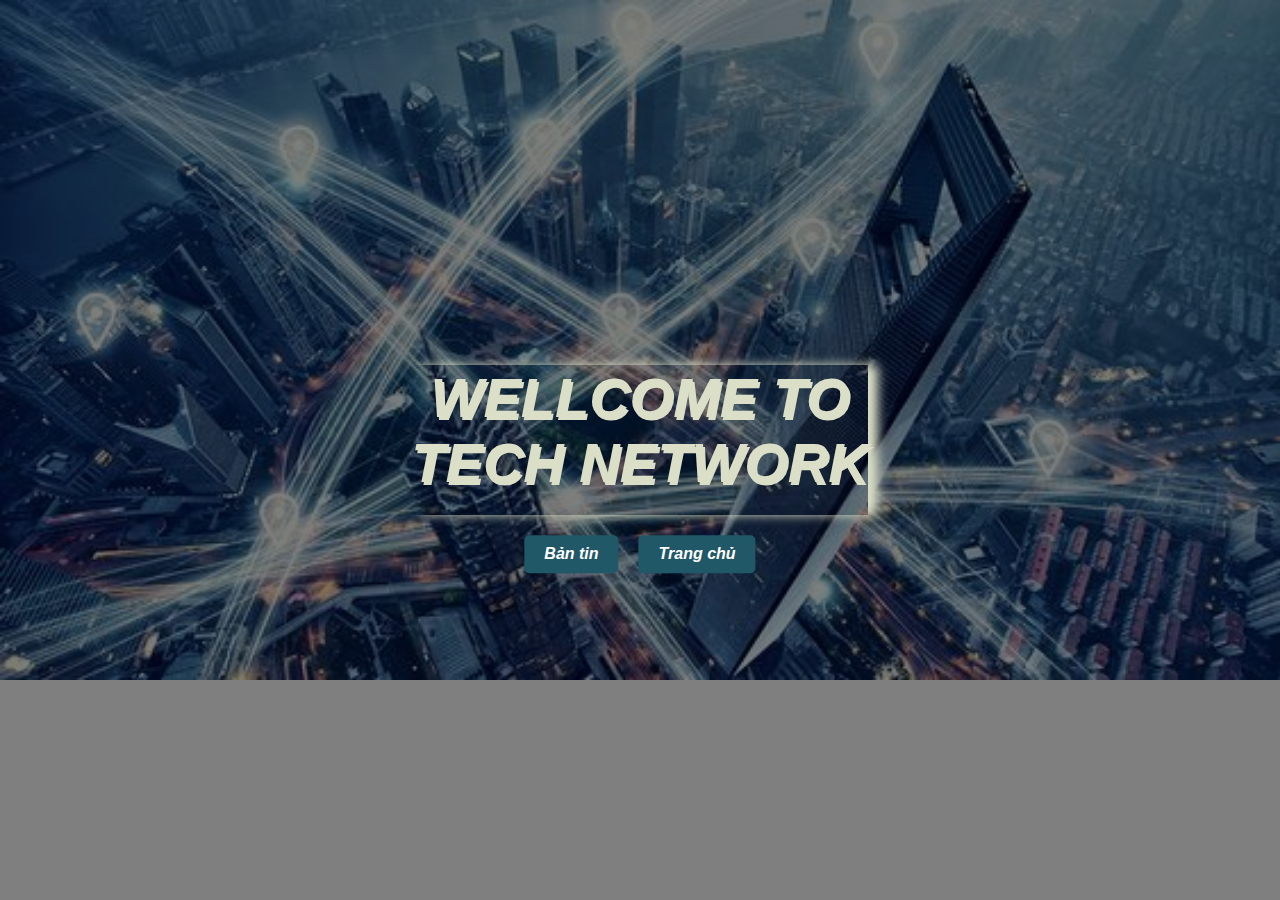
<file: html/index.html>
<!DOCTYPE html>
<html lang="en">

<head>
  <meta charset="UTF-8">
  <meta name="viewport" content="width=device-width, initial-scale=1.0">
  <title>trang chủ </title>
  <link rel="stylesheet" href="../css/index.css">
</head>
<style>
  body {
    margin: 0px !important;
  }
</style>




<body>
  <div class="hero-section">
    <img src="../img/01.jpg" alt="Cover Image" class="cover-image">
    <div class="overlay"></div>

    <div class="content">
      <h1>WELLCOME TO  <BR>   TECH  NETWORK </h1>
      <div class="buttons">
        <a href="./news.html" class="btn">Bản tin</a>
        <a href="./trangchu.html" class="btn">Trang chủ</a>
      </div>
    </div>
  </div>

  <script src="../js/index.js"></script>
</body>

</html>
</file>
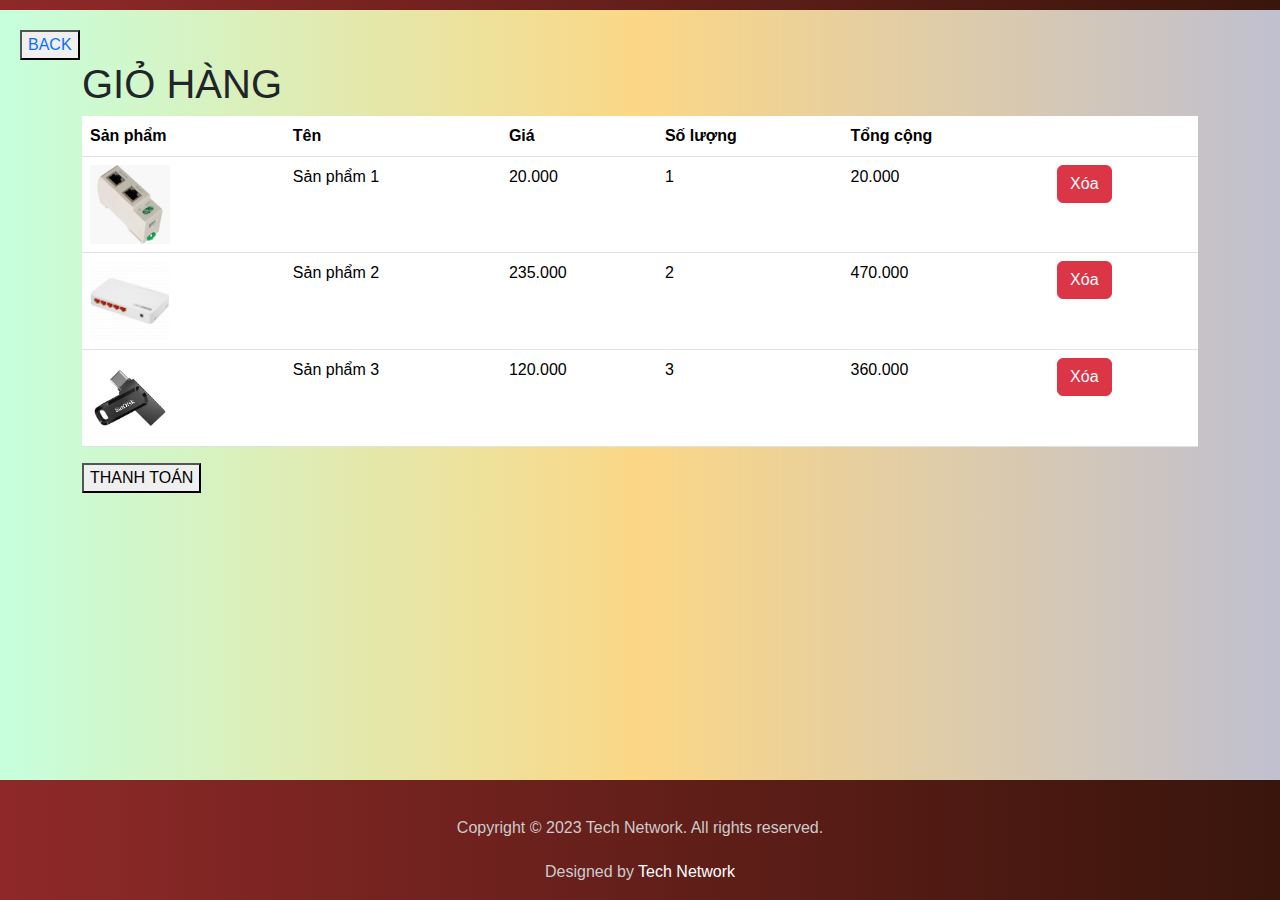
<file: html/cart.html>
<!DOCTYPE html>
<html lang="en">
<head>
  <meta charset="UTF-8">
  <meta name="viewport" content="width=device-width, initial-scale=1.0">
  <title>Giỏ hàng</title>
  <link rel="stylesheet" href="../css/bootstrap.min.css">
  <link rel="stylesheet" href="../css/trangchu.css">

  <script src="../js/jquery-3.6.4.min.js"></script>
  <script src="../js/bootstrap.min.js"></script>
</head>
<body>
    <header>
      <!-- Nội dung của header -->
    </header>
    <main>
        <button type="button" ><a href="trangchu.html">BACK</a></button>
      <div class="container">
        <h1>GIỎ HÀNG </h1>
     
        <table class="table">
          <thead>
            <tr>
                
              <th>Sản phẩm</th>
              <th>Tên </th>
              <th>Giá</th>
              <th>Số lượng</th>
              <th>Tổng cộng</th>
              <th></th>
              
            </tr>
          </thead>
          <tbody id="cartTable">
            <tr>
              <td><img src="../img/as2.webp" alt="Product 1" style="width: 80px;"></td>
              <td>Sản phẩm 1</td>
              <td>20.000</td>
                <td>1</td>
              <td>20.000</td>
              <td><button type="button" class="btn btn-danger" onclick="removeFromCart(this)">Xóa</button></td>
            </tr>
            <tr>
              <td><img src="../img/modem1.png" alt="Product 2" style="width: 80px;"></td>
              <td>Sản phẩm 2</td>
              <td>235.000</td>
              <td>2</td>
              <td>470.000</td>
              <td><button type="button" class="btn btn-danger" onclick="removeFromCart(this)">Xóa</button></td>
            </tr>
            <tr>
                <td><img src="../img/usb3.jpg" alt="Product 2" style="width: 80px;"></td>
                <td>Sản phẩm 3</td>
                <td>120.000</td>
                <td>3</td>
                <td>360.000</td>
                <td><button type="button" class="btn btn-danger" onclick="removeFromCart(this)">Xóa</button></td>
              </tr>
          </tbody>
        </table>
        <button tyle="button">THANH TOÁN </button>
      </div>
    </main>
    <footer style="position: absolute;
    bottom: 0;
    width: 100%;
    height: 120px;
    background-color: #f0f0f0;
    text-align: center;
    padding: 1rem;">
        
            <p>Copyright © 2023 Tech Network. All rights reserved.</p>
            <p>Designed by <a href="https://www.tech-network.com/">Tech Network</a></p>
          
    </footer>
  </body>
  
</html>
</file>
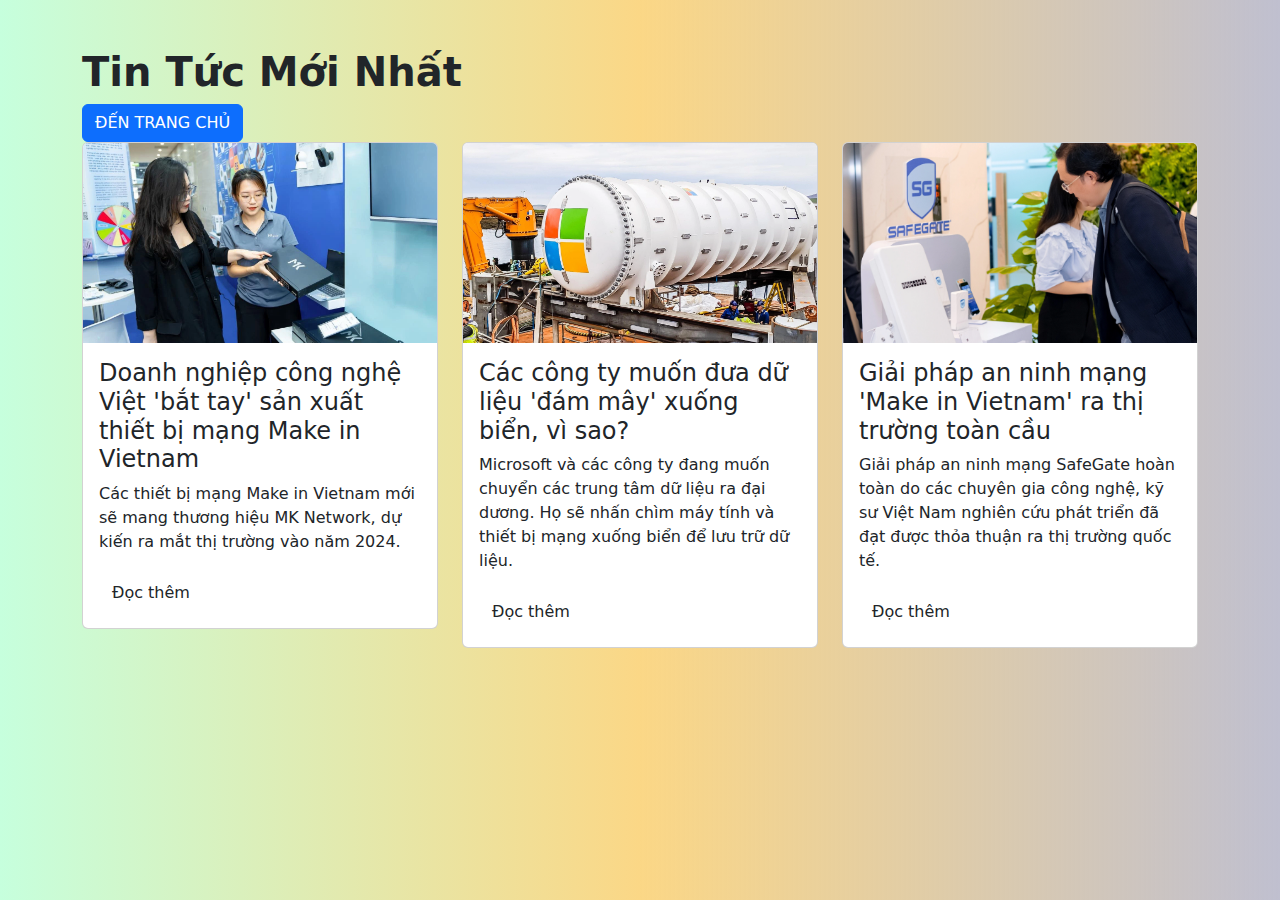
<file: html/news.html>
<!DOCTYPE html>
<html lang="vi">
<head>
    <meta charset="UTF-8">
    <meta name="viewport" content="width=device-width, initial-scale=1.0">
    <title>Tin Tức</title>
    <!-- Add Bootstrap and jQuery CDN links here -->
    <link rel="stylesheet" href="https://stackpath.bootstrapcdn.com/bootstrap/4.5.2/css/bootstrap.min.css" integrity="sha384-JcKb8q3iqJ61sx1xK5wwW6USAO56u9B6GNvyDhGVMgC5Rc3WzsjyULeWJVuuHYlZ" crossorigin="anonymous">
    <style>
        body {
            font-family: Arial, sans-serif;
            line-height: 1.6;
            color: #333;
            background-image: linear-gradient(to right, #c6ffdd, #fbd786, #7797);
        }
    .card {
            margin-bottom: 20px;
        }
        .card-img-top {
        float: left;
        margin-right: 10px;
        height: 200px;
        width: 300px;
        object-fit: cover;
        position:static;
}

    .card-title {
            font-size: 1.5rem;
            margin-bottom: 10px;
            position:static;
        }
    .card-text {
            font-size: 1rem;
            margin-bottom: 20px;
        }
    </style>
    <script src="../js/bootstrap.min.js"></script>
    <script src="../js/jquery-3.6.4.min.js"></script>
<link rel="stylesheet" href="../css/bootstrap.min.css"></head>
<body>
    <div class="container mt-5">
        <h1><b>Tin Tức Mới Nhất</b></h1>
        <div class="back">
            <a href="./trangchu.html"><button class="btn btn-primary">ĐẾN TRANG CHỦ
            </button></a>


        </div>
        <div class="row">
            <div class="col-md-4">
                <div class="card">
                    <img src="../img/news1.jpeg" class="card-img-top" alt="...">
                    <div class="card-body">
                        <h5 class="card-title">Doanh nghiệp công nghệ Việt 'bắt tay' sản xuất thiết bị mạng Make in Vietnam</h5>
                        <p class="card-text">Các thiết bị mạng Make in Vietnam mới sẽ mang thương hiệu MK Network, dự kiến ra mắt thị trường vào năm 2024.</p>
                        <a href="#" class="btn ">Đọc thêm</a>
                        <br>
                    </div>
                </div>
            </div>
            <br>
            <div class="col-md-4">
                <div class="card">
                    <img src="../img/new2.jpeg" class="card-img-top" alt="...">
                    <div class="card-body">
                        <h5 class="card-title">Các công ty muốn đưa dữ liệu 'đám mây' xuống biển, vì sao?</h5>
                        <p class="card-text">Microsoft và các công ty đang muốn chuyển các trung tâm dữ liệu ra đại dương. Họ sẽ nhấn chìm máy tính và thiết bị mạng xuống biển để lưu trữ dữ liệu.</p>
                        <a href="#" class="btn ">Đọc thêm</a>
                    </div>
                </div>
            </div>
            <br>
            <div class="col-md-4">
                <div class="card">
                    <img src="../img/news3.jpeg" class="card-img-top" alt="...">
                    <div class="card-body">
                        <h5 class="card-title">Giải pháp an ninh mạng 'Make in Vietnam' ra thị trường toàn cầu</h5>
                        <p class="card-text">Giải pháp an ninh mạng SafeGate hoàn toàn do các chuyên gia công nghệ, kỹ sư Việt Nam nghiên cứu phát triển đã đạt được thỏa thuận ra thị trường quốc tế.</p>
                        <a href="#" class="btn">Đọc thêm</a>
                    </div>
                </div>
            </div>
        </div>
    </div>
    <!-- Add jQuery and Bootstrap JavaScript CDN links here -->
    <script src="https://code.jquery.com/jquery-3.5.1.slim.min.js" integrity="sha384-DfXdz2htPH0lsSSs5nCTpuj/zy4C+OGpamoFVy38MVBnE+IbbVYUew+OrCXaRkfj" crossorigin="anonymous"></script>
    <script src="https://cdn.jsdelivr.net/npm/@popperjs/core@2.9.3/dist/umd/popper.min.js" integrity="sha384-eMNCOe7tC1doHpGoJtKh7z7lGz7fuP4F8nfdFvAOA6Gg/z6Y5J6XqqyGXYM2ntX5" crossorigin="anonymous"></script>
    <script src="https://stackpath.bootstrapcdn.com/bootstrap/4.5.2/js/bootstrap.min.js" integrity="sha384-B4gt1jrGC7Jh4AgTPSdUtOBvfO8shuf57BaghqFfPlYxofvL8/KUEfYiJOMMV+rV" crossorigin="anonymous"></script>
</body>
</html>
</file>
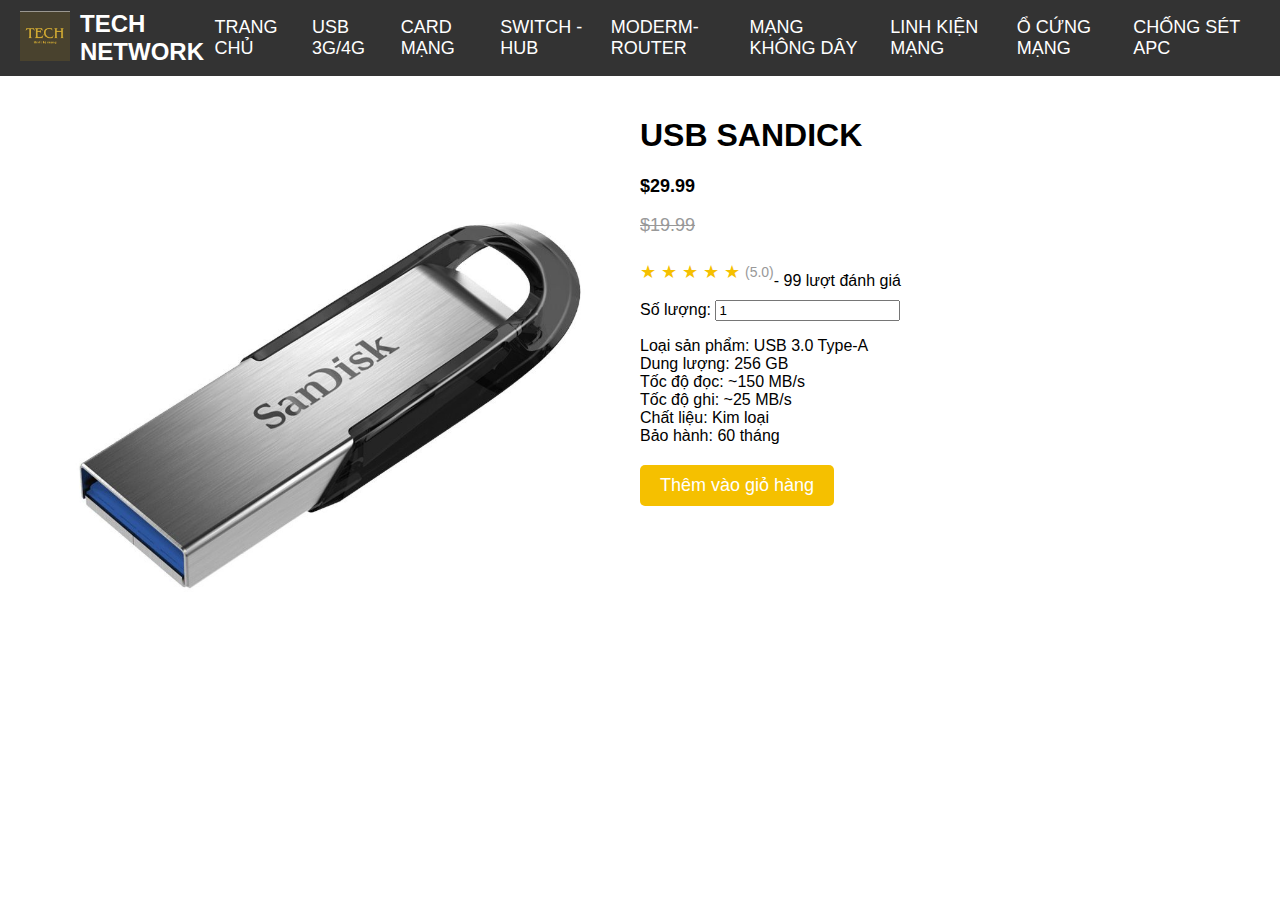
<file: html/product.html>
<!DOCTYPE html>
<html lang="en">
  <head>
    <meta charset="UTF-8" />
    <meta name="viewport" content="width=device-width, initial-scale=1.0" />
    <title>Product Page</title>
    <link rel="stylesheet" href="../css/product.css" />
  </head>
  <body>
    <header>
      <div class="logo">
        <a href="trangchu.html"><img src="../img/logo.png" alt="Logo" class="logo-image" /></a>
        <h1><a href="trangchu.html">TECH NETWORK</a></h1>
      </div>
      <nav>
        <ul class="menu">
          <li><a href="./trangchu.html">TRANG CHỦ </a></li>
          <li><a href="#">USB 3G/4G</a></li>
          <li><a href="#">CARD MẠNG </a></li>
          <li><a href="#">SWITCH - HUB </a></li>
          <li><a href="#">MODERM-ROUTER </a></li>
          <li><a href="#">MẠNG KHÔNG DÂY</a></li>
          <li><a href="#">LINH KIỆN MẠNG</a></li>
          <li><a href="#">Ổ CỨNG MẠNG</a></li>
          <li><a href="#">CHỐNG SÉT APC </a></li>
        </ul>
      </nav>
    </header>

    <main>
      <div class="product-page">
        <div class="product-image">
          <img src="../img/usb1.jpg" alt="Product 1" class="product-image" />
        </div>
        <div class="product-info">
          <h1>USB SANDICK</h1>
          <p class="product-price">$29.99</p>
          <p class="product-sale-price">$19.99</p>
          <div class="rating">
            <span class="star">&#9733;</span>
            <span class="star">&#9733;</span>
            <span class="star">&#9733;</span>
            <span class="star">&#9733;</span>
            <span class="star">&#9733;</span>
        <div>   <span class="average-rating">(5.0)</div> 
              <br />- 99 lượt đánh giá
            </span>
          </div>
          <div class="quantity-selector">
            <label for="quantity">Số lượng:</label>
            <input
              type="number"
              id="quantity"
              name="quantity"
              min="1"
              value="1"
            />
          </div>
          <p class="product-description">
            Loại sản phẩm: USB 3.0 Type-A<br />
            Dung lượng: 256 GB<br />
            Tốc độ đọc: ~150 MB/s <br />Tốc độ ghi: ~25 MB/s<br />
            Chất liệu: Kim loại<br />
            Bảo hành: 60 tháng
          </p>
          <button class="btn btn-primary" type="button">
            Thêm vào giỏ hàng
          </button>
        </div>

      </div>
      
      
    </main>
  </body>
  
</html>
</file>
<file: css/index.css>
/* CSS để định dạng trang chủ */
body {
  margin: 0;
  padding: 0;
  font-family: Arial, sans-serif;
}

.hero-section {
  position: relative;
  height: 100vh;
  overflow: hidden;
}

.cover-image {
  width: 100%;
  height: auto;
  object-fit: cover;
}

.overlay {
  position: absolute;
  top: 0;
  left: 0;
  width: 100%;
  height: 100%;
  background-color: rgba(0, 0, 0, 0.5); /* Màu đen với độ trong suốt 0.5 */
}

.content {
  position: absolute;
  top: 50%;
  left: 50%;
  transform: translate(-50%, -50%);
  text-align: center;
  color: #dbdfc7;
  font-style: italic;
  font-weight: bold;
  text-shadow: #e0ffd6;
}

h1 {
  font-size: 56px;
  margin-bottom: 20px;
  height: 150px;
  box-shadow: 10px 0px 10px;
  text-shadow: 2PX 3PX;
}

.buttons {
  display: flex;
  justify-content: center;
}

.btn {
  display: inline-block;
  padding: 10px 20px;
  margin: 0 10px;
  text-decoration: none;
  color: #fff;
  background-color: #215867;
  border-radius: 5px;
  transition: background-color 0.3s ease;
}

.btn:hover {
  background-color: #62ff6a;
}
</file>
<file: css/trangchu.css>
.contact_menu {
  position: relative;
  top: 0;
  left: 0;
  /* width: 100%; */
  height: 40px;
  background-image: linear-gradient(
    to right,
    #c6ffdd,
    #fbd786,
    #7797
  ); /* Màu nền của thanh menu */
  color: #000000; /* Màu chữ của các liên kết */
  display: flex;
  justify-content: right;
  align-items: center;
  padding: 0 20px; /* Khoảng cách giữa các thành phần trong menu */
}

.contact_menu a {
  text-decoration: none;
  padding: 20px;
  color: #010000; /* Màu chữ của các liên kết */
}

.contact_menu span {
  padding-left: 20px;
  padding-right: 40px;

  color: #000000; /* Màu chữ của số điện thoại */
}

/* CSS để định dạng trang chủ */
body {
  margin: 0;
  padding: 0;
  font-family: Arial, sans-serif;
  background-image: linear-gradient(to right, #c6ffdd, #fbd786, #7797);
}

header {
  background-image: linear-gradient(to right, #8f2929, #39150b);
  color: #fff;
  padding: 5px;
  text-align: center;
  display: flex;

  /* Sử dụng flexbox */
  flex-direction: column;
  /* Chuyển sang layout dọc */
  align-items: center;
  /* Canh giữa theo chiều dọc */
}

.head {
  display: flex;
  left: 10px;
}

.logo {
  order: 0;
  padding: 10px;
  padding-right: 30px;

  /* Đặt thứ tự logo là 1 để nó xuất hiện bên phải */
}

.logo-image {
  width: 150px;

  /* Đặt kích thước cho logo */
  height: auto;
}

.banner {
  position: relative;
  width: 790px;
  height: 230px;

  margin-bottom: 30px;

  /* Điều chỉnh kích thước banner tùy theo nhu cầu */
  overflow: hidden;
}

.banner-img {
  position: absolute;
  top: 0;
  left: 0;
  width: 100%;
  height: 100%;
  opacity: 0;
  transition: opacity 1s ease-in-out;
}

.banner-img.active {
  opacity: 1;
}

h1 .slogan {
  margin: 0;

  text-align: center;
}

.headfind {
  padding-left: 80px;
  font-size: 25px;
  display: flex;
  text-align: center;
}

nav {
  /* display: flex; */
  width: 100%;
}

.menu {
  list-style-type: none;
  padding: 0;
  display: flex;
}

.menu li {
  margin: 0 10px;
}

.menu a {
  text-decoration: none;
  color: #fff;
  font-weight: bold;
  font-size: 16px;
  transition: color 0.3s ease;
  padding-left: 30px;
}

.menu a:hover {
  color: #ffd700;
}

main {
  padding: 20px;
}

.product-grid {
  display: grid;
  grid-template-columns: repeat(auto-fit, minmax(200px, 1fr));
  gap: 20px;
  max-width: 1200px;
  margin: 0 auto;
}

.product {
  background-color: #fff;
  border-radius: 5px;
  box-shadow: 0 0 5px rgba(0, 0, 0, 0.1);
  padding: 15px;
  transition: transform 0.3s ease;
 
  /* Hiệu ứng khi di chuột vào sản phẩm */
}

.product:hover {
  transform: scale(1.05);
  /* Phóng to khi di chuột vào sản phẩm */
}

.product-image {
  width: 100%;
  height: 150px;
  /* Đặt chiều cao cố định cho ảnh */
  /* object-fit: cover; */
  border-radius: 5px;
}

.product-info {
  text-align: center;
}

.product-name {
  margin-top: 10px;
  font-weight: bold;
}

.product-price {
  color: #555;
  text-decoration: line-through;
}

.product-sale-price {
  color: #ff0000;

  /* Màu đỏ cho giá sale */
}

.rating {
  margin-top: 10px;
}

.star {
  color: #cdc600;
  /* Màu vàng cho sao */
}

.average-rating {
  margin-left: 5px;
}

.product-link {
  text-decoration: none;
  color: inherit;
}

#image-container {
  position: relative;
  display: inline-block;
  /* Container sẽ co dãn dựa trên kích thước của hình ảnh nền */
}

#background-image {
  display: block;
  width: 100%;
  height: auto;
  /* Đảm bảo kích thước hình ảnh nền phù hợp */
}

.page-btn {
  font-size: medium;
  padding-right: 10px;
}
.pagination {
  align-items: center;
  margin: 0 5px;
  text-align: center;
  padding-top: 20px;
}
a {
  text-decoration: none;
}

.modal-body {
  color: #000000;
  background-image: linear-gradient(to right, #c6ffdd, #fbd786, #7797);
}
footer {
  background-image: linear-gradient(to right, #8f2929, #39150b);
  color: #fff;
  padding: 20px;
  text-align: center;
}

footer a {
  color: #fff;
}

footer p {
  margin-top: 20px;
  color: #ccc;
}
.container .row ul li{
  display: flex;
}
.add-to-cart {
  background-color: #74e478;
  border: none;
  color: white;
  padding: 7px 13px;
  text-align: center;
  text-decoration: none;
  display: inline-block;
  /* font-size: 16px; */
  /* margin: 4px 2px; */
  cursor: pointer;
  border-radius: 12px;
}

.add-to-cart:hover {
  background-color: #17be1f;
}
</file>
<file: css/product.css>
body {
  font-family: "Roboto", sans-serif;
  margin: 0;
  padding: 0;
}

header {
  background-color: #333;
  display: flex;
  justify-content: space-between;
  align-items: center;
  padding: 10px 20px;
}

.logo {
  display: flex;
  align-items: center;
}

.logo img {
  width: 50px;
  height: 50px;
  margin-right: 10px;
}

.logo h1 {
  color: #fff;
  font-size: 24px;
  margin: 0;
}

.menu {
  list-style: none;
  display: flex;
  margin: 0;
  padding: 0;
}

.menu li {
  margin-right: 20px;
}

.menu a {
  color: #fff;
  text-decoration: none;
  font-size: 18px;
}

.product-page {
  display: flex;
  justify-content: space-between;
  padding: 20px;
}

.product-image {
  width: 50%;
}

.product-image img {
  width: 100%;
  height: auto;
}

.product-info {
  width: 50%;
}

.product-name {
  font-size: 24px;
  margin-bottom: 10px;
}

.product-price {
  font-size: 18px;
  font-weight: bold;
  margin-right: 10px;
}

.product-sale-price {
  font-size: 18px;
  text-decoration: line-through;
  color: #999;
  margin-right: 10px;
}

.rating {
  display: flex;
  align-items: center;
  margin-bottom: 10px;
}

.star {
  color: #f5c000;
  font-size: 18px;
  margin-right: 5px;
}

.average-rating {
  font-size: 14px;
  color: #999;
}

.product-description {
  margin-bottom: 20px;
}

.btn {
  background-color: #f5c000;
  color: #fff;
  border: none;
  padding: 10px 20px;
  border-radius: 5px;
  cursor: pointer;
  font-size: 18px;
}

.btn:hover {
  background-color: #d4a500;
}

.menu a:hover {
  color: #ffd700;
}
h1 a {
  color: #fff;
  list-style-type: none;
  text-decoration: none;
}
</file>
